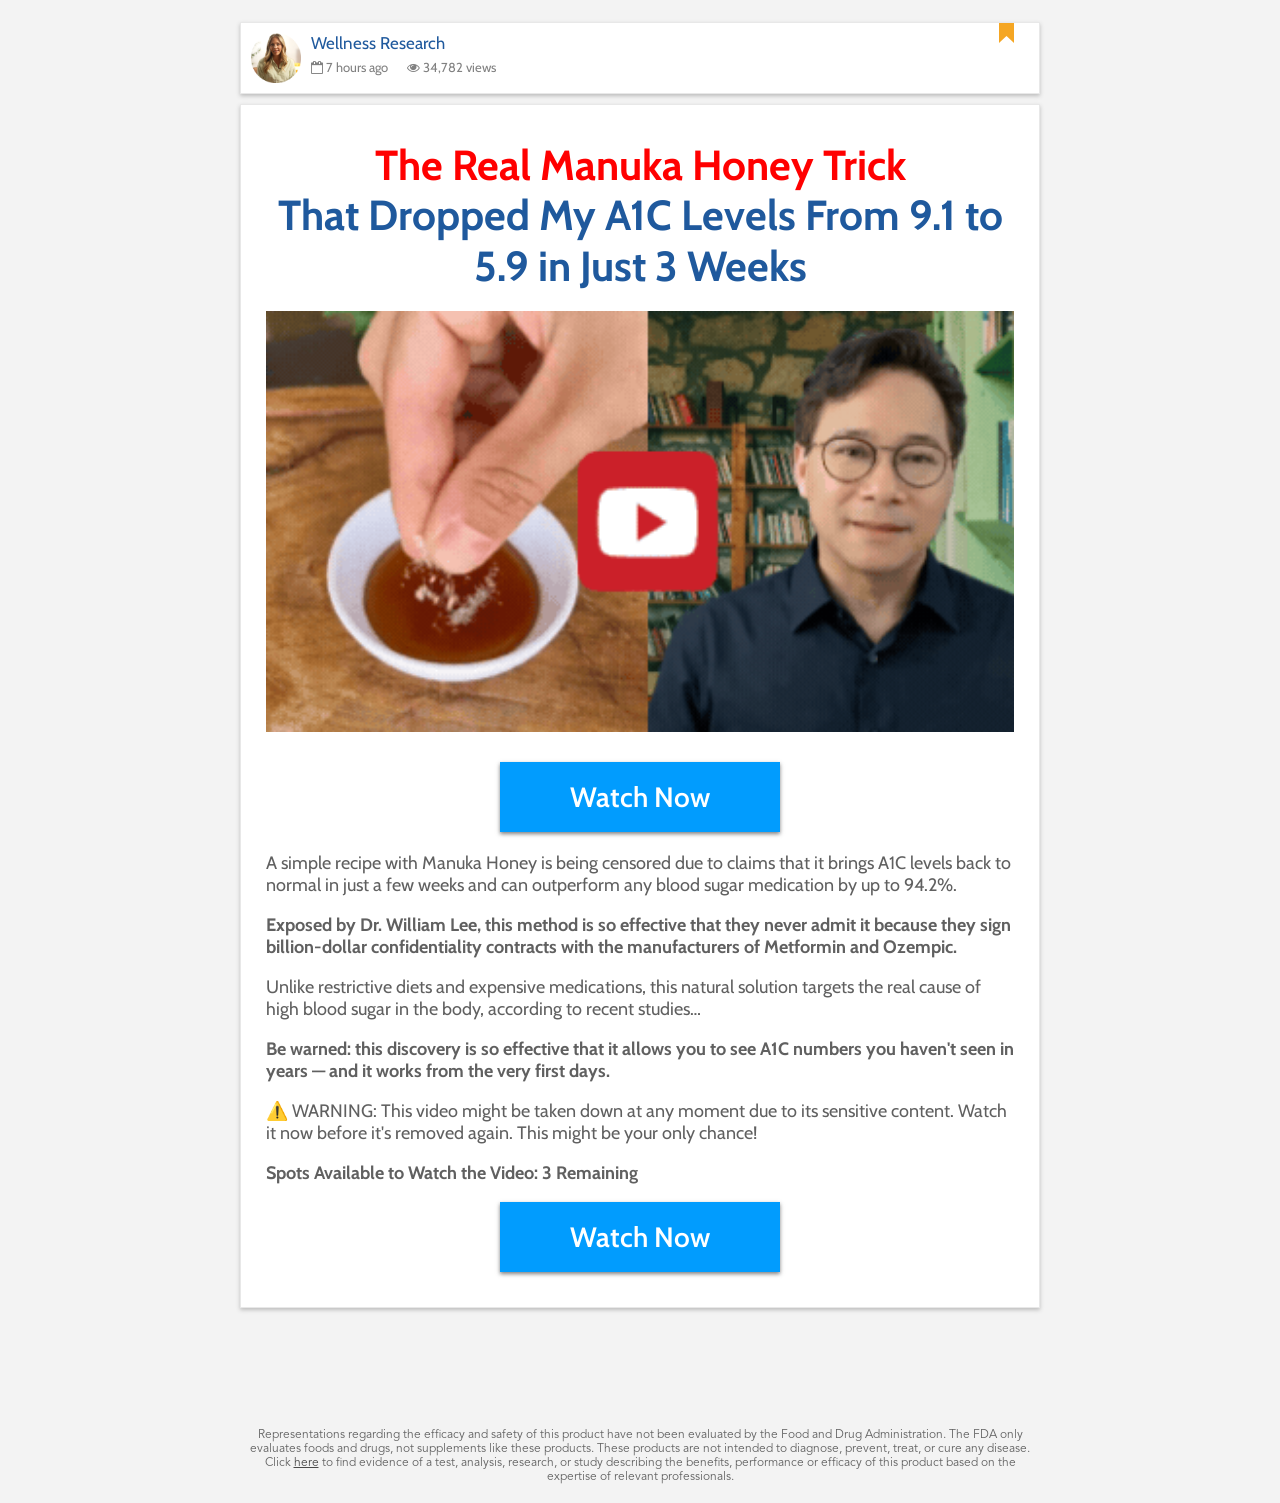
<file: pshoneydb/index.html>
<!DOCTYPE html>
<html>
  <head>
    <base href="">
    <meta charset="utf-8">
    <meta http-equiv="X-UA-Compatible" content="IE=edge">
    <meta name="viewport" content="width=device-width, initial-scale=1.0">
    <meta name="robots" content="noindex,nofollow">
    <title>Wellness Research</title>
    <link rel="stylesheet" href="css/font-awesome.min.css">
    <link rel="stylesheet" href="css/css.css">
    <link rel="stylesheet" href="css/main.css">
    <link rel="icon" type="image/x-icon" href="images/favicon.ico">
    <script src="js/jquery.min.js" type="99d7f36adf19bf9d19515530-text/javascript"></script>
<script type="text/javascript" src="https://lp.neuroreliefsystem.online/pretrack.js?rtkcmpid=69e12adcc855912355e2e35e"></script>
  </head>
  <body>
    <div>
      <div id="adver">
        <p></p>
      </div>
      <div class="col-md-2 col-xs-4 text-right hidden-xs menu-2"></div>
      <header class="clearfix">
        <div>
          <img class="thumb" src="images/dra2.png" width="50" height="50" alt="Author avatar">
          <a class="name offlink" href="https://lp.neuroreliefsystem.online/preclick">Wellness Research</a>
        </div>
        <div>
          <span class="stat1 stat first">
            <i class="fa fa-calendar-o" aria-hidden="true"></i>
            <span id="date">7 hours ago</span>
          </span>
          <span class="stat2 stat">
            <i class="fa fa-eye" aria-hidden="true"></i> 34,782 views </span>
        </div>
        <div class="advertorial">
          <img src="images/adv.png" width="15" height="20" alt="flag">
          <br>
          <span class="m-show"></span>
          <span class="m-hide"></span>
        </div>
      </header>
      <div class="content">
        <h1>
  <a class="name offlink" href="https://lp.neuroreliefsystem.online/preclick" 
     style="font-size: 42px; line-height: 1.2; text-decoration: none;">
    <span style="color: red;">The Real Manuka Honey Trick</span><br>
    That Dropped My A1C Levels From 9.1 to 5.9 in Just 3 Weeks
  </a>
</h1>

        <a href="https://lp.neuroreliefsystem.online/preclick">
          <img class="main" alt="Main image" width="720" height="450" src="images/jello.gif">
<div class="watch-now-btn" style="text-align:center; margin:20px 0;"><a class="button offlink" href="https://lp.neuroreliefsystem.online/preclick">Watch Now</a></div>

        </a>
        <h2></h2>
        
        <p>A simple recipe with Manuka Honey is being censored due to claims that it brings A1C levels back to normal in just a few weeks and can outperform any blood sugar medication by up to 94.2%.</p>

<p><strong>Exposed by Dr. William Lee, this method is so effective that they never admit it because they sign billion-dollar confidentiality contracts with the manufacturers of Metformin and Ozempic.</strong></p>

<p>Unlike restrictive diets and expensive medications, this natural solution targets the real cause of high blood sugar in the body, according to recent studies…</p>

<p><strong>Be warned: this discovery is so effective that it allows you to see A1C numbers you haven't seen in years — and it works from the very first days.</strong></p>

<p>⚠️ WARNING: This video might be taken down at any moment due to its sensitive content. Watch it now before it's removed again. This might be your only chance!</p>

<p><b>Spots Available to Watch the Video: 3 Remaining</b></p>




          
        </ul>
        <p></p>
        <a class="button offlink" href="https://lp.neuroreliefsystem.online/preclick">Watch Now</a>
      </div>
      <footer>
        <p id="footer-legal">
          
        </p>
        <br>
        <br>  <br>
        <br>
        <div id="fda">
          <p>Representations regarding the efficacy and safety of this product have not been evaluated by the Food and Drug Administration. The FDA only evaluates foods and drugs, not supplements like these products. These products are not intended to diagnose, prevent, treat, or cure any disease. Click <a href="references.html" target="_blank">here</a> to find evidence of a test, analysis, research, or study describing the benefits, performance or efficacy of this product based on the expertise of relevant professionals. </p>
        </div>
      </footer>
    </div>
    <script src="js/rocket-loader.min.js" data-cf-settings="99d7f36adf19bf9d19515530-|49" defer=""></script>
  </body>
</html>
</file>
<file: pshoneydb/css/css.css>
@font-face {
  font-family: 'Cabin';
  font-style: normal;
  font-weight: 400;
  src: local('Cabin'), local('Cabin-Regular'), url(../fonts/kJXt72Gt1LyFMZcEKAAvlKCWcynf_cDxXwCLxiixG1c.woff) format('woff');
}
@font-face {
  font-family: 'Cabin';
  font-style: normal;
  font-weight: 600;
  src: local('Cabin SemiBold'), local('Cabin-SemiBold'), url(../fonts/bSicyj3YibVhVPhGZyWVI3YhjbSpvc47ee6xR_80Hnw.woff) format('woff');
}
@font-face {
  font-family: 'Cabin';
  font-style: normal;
  font-weight: 700;
  src: local('Cabin Bold'), local('Cabin-Bold'), url(../fonts/haOjnueK8Or1ztuuRtr8dnYhjbSpvc47ee6xR_80Hnw.woff) format('woff');
}
@font-face {
  font-family: 'Lato';
  font-style: normal;
  font-weight: 400;
  src: local('Lato Regular'), local('Lato-Regular'), url(../fonts/qIIYRU-oROkIk8vfvxw6QvesZW2xOQ-xsNqO47m55DA.woff) format('woff');
}
@font-face {
  font-family: 'Lato';
  font-style: normal;
  font-weight: 700;
  src: local('Lato Bold'), local('Lato-Bold'), url(../fonts/qdgUG4U09HnJwhYI-uK18wLUuEpTyoUstqEm5AMlJo4.woff) format('woff');
}
</file>
<file: pshoneydb/css/main.css>
@font-face {
  font-family: Avenir-Book;
  src: url("../fonts/AvenirLTStd-Book.otf") format("opentype");
}

html {
  box-sizing: border-box;
}

*, *:before, *:after {
  box-sizing: inherit;
}

body {
  margin: 0;
  padding: 7px;
  background-color: #f3f3f3;
  font-family: Arial, Helvetica, sans-serif;
}

.clearfix:after {
  display: table;
  content: '';
  clear: both;
}

h1 {
  text-align: center;
  font-family: 'Lato', sans-serif;
  font-size: 43px;
  font-weight: bold;
  color: #131313;
  margin: 0 0 20px 0;
  padding: 0;
}

h2 {
  font-family: 'Lato', sans-serif;
  font-size: 28px;
  color: #121212;
  margin: 0 0 20px 0;
  padding: 0;
}

header,
.content {
  background: #FFFFFF;
  border: 1px solid #E8E8E8;
  box-shadow: 0 2px 4px 0 #BDBDBD;
  width: 100%;
  max-width: 800px;
  padding: 10px;
  margin: 0 auto 10px auto;
  position: relative;
}

.content {
  padding: 35px 25px 35px 25px;
  font-family: 'Cabin', sans-serif;
  font-size: 18px;
  color: #606060;
  margin-bottom: 20px;
}

footer {
  width: 100%;
  max-width: 800px;
  margin: 0 auto 10px auto;
  padding: 20px 10px 0 10px;
  font-family: Avenir-Book;
  font-size: 12px;
  color: #626262;
  text-align: center;
}

footer span {
  font-family: Avenir-Book;
  font-size: 13px;
  color: #AFAFAF;
}

footer span a {
  color: #AFAFAF;
  text-decoration: none;
}

footer span a:hover {
  text-decoration: underline;
}

.m-show {
  display: none;
}

.thumb {
  float: left;
  width: 50px;
  margin-right: 10px;
}

.main {
  display: block;
  width: 100%;
  margin-bottom: 30px;
  height: auto;
}

.name {
  font-family: 'Cabin', sans-serif;
  font-size: 17px;
  color: #1F599D;
  display: block;
  text-decoration: none;
  margin-bottom: 5px;
}

.stat {
  font-family: 'Cabin', sans-serif;
  font-size: 13px;
  color: #818181;
  display: inline-block;
  padding-right: 15px;
}

.advertorial {
  position: absolute;
  top: 0;
  right: 25px;
  text-align: right;
  font-size: 19px;
  color: #9B9B9B;
}

.advertorial img {
  display: inline-block;
}

.button {
  background: #019CFE;
  box-shadow: 0 2px 4px 0 rgba(0,0,0,0.50);
  font-family: 'Cabin', sans-serif;
  font-weight: 600;
  font-size: 28px;
  color: #FFFFFF;
  padding: 18px 70px 18px 70px;
  display: table;
  margin: 0 auto 0 auto;
  text-decoration: none;
}

.button:hover {
  background: #0184D5;
}

@media screen and (max-width: 500px) {
  body {
    padding: 0;
  }

  .m-show {
    display: block;
  }

  .m-hide {
    display: none;
  }

  .advertorial {
    right: 10px;
  }

  .name {
    display: inline-block;
    margin-right: 5px;
  }

  .stat.first {
    padding-right: 15px;
  }

  h1, h1 a {
    font-size: 22px !important;
  }

  h2 {
    font-size: 16px;
    margin-bottom: 10px;
  }

  .main {
    margin-bottom: 10px;
  }

  .content {
    font-size: 14px;
  }

  footer {
    font-size: 12px;
  }

  .button {
    padding: 10px 45px 10px 45px;
  }
}

#fda {
  font-size: 12px;
}

#fda a {
  color: #4A4A4A;
}

#adver p {
  text-align: center;
  margin: 0;
  padding: 0px 0px 15px 0px;
  font-size: 12px;
  color: #818181;
}
</file>
